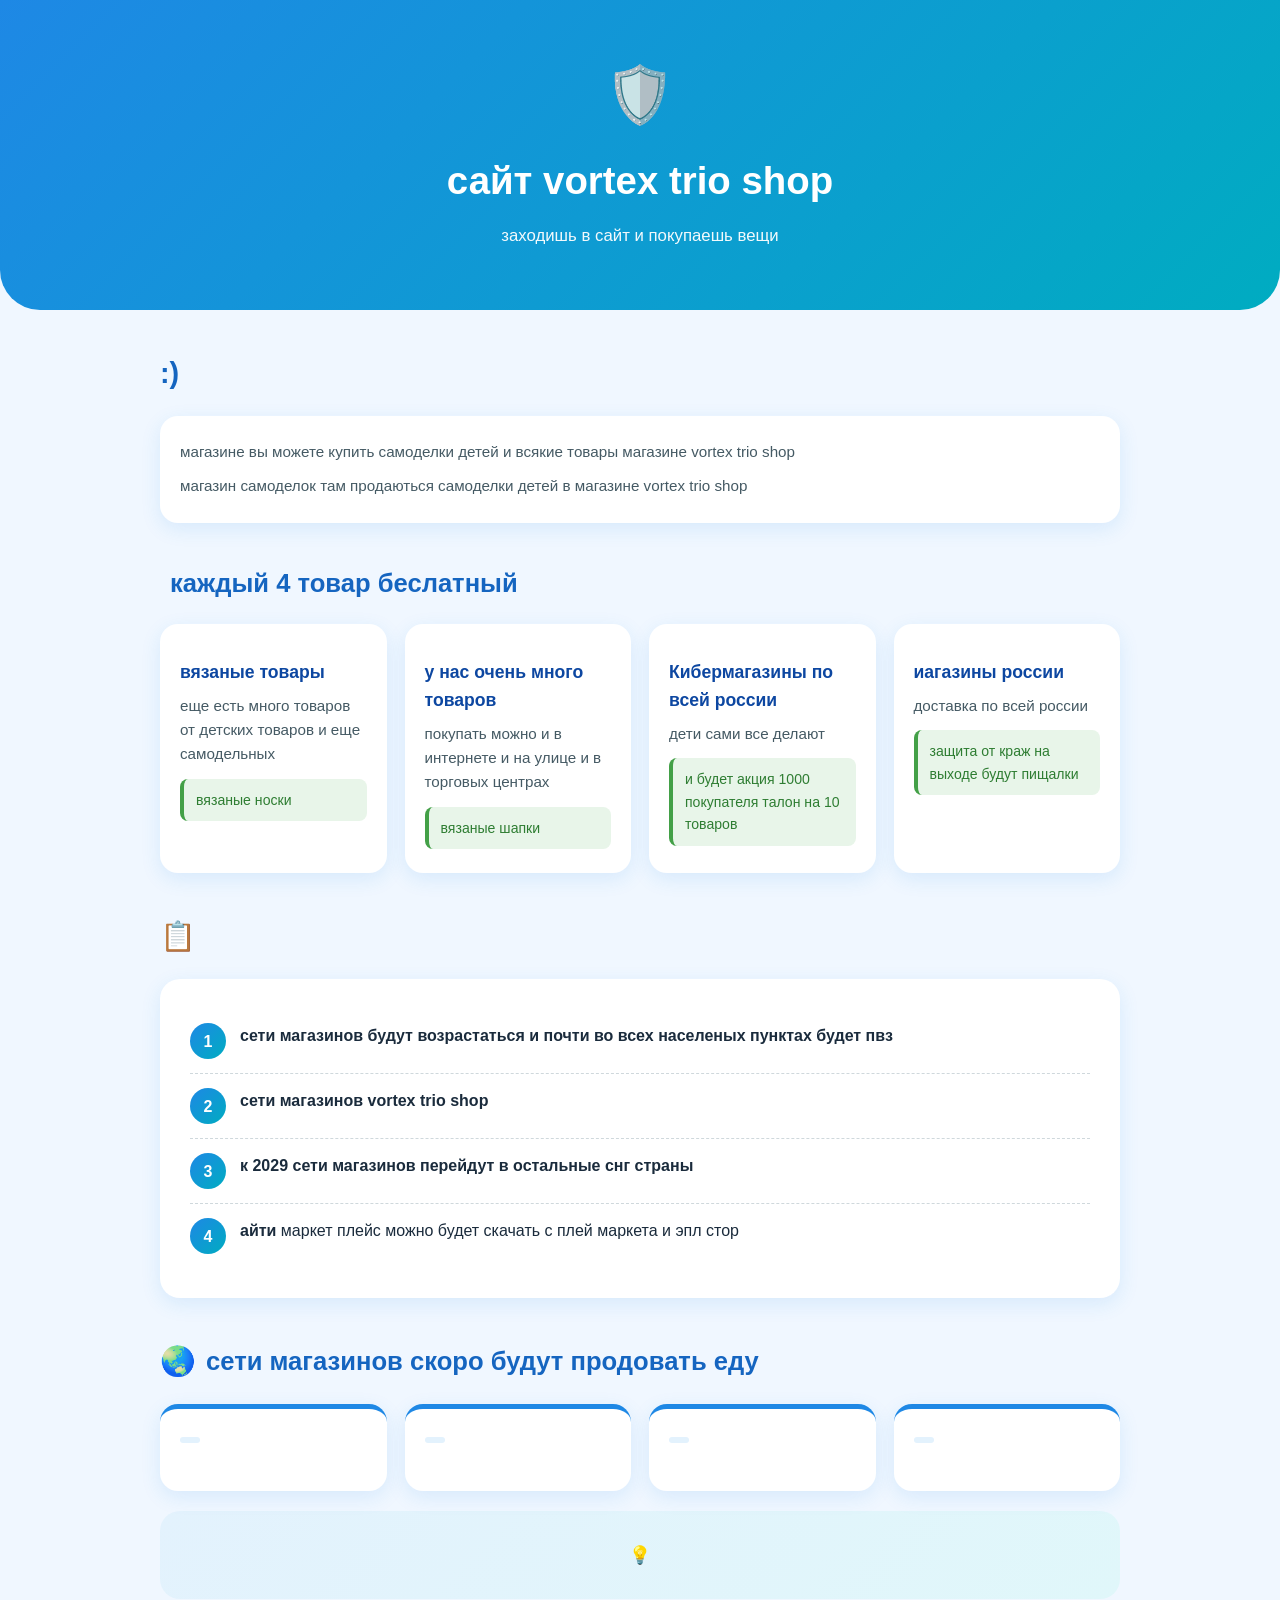
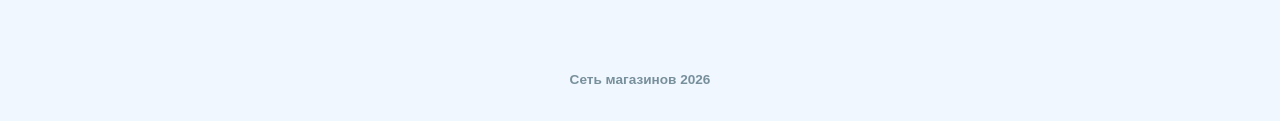
<file: index.html>
<!DOCTYPE html>
<!-- saved from url=(0024)https://cb678624.tw1.ru/ -->
<html lang="ru"><head><meta http-equiv="Content-Type" content="text/html; charset=UTF-8">

<meta name="viewport" content="width=device-width, initial-scale=1">
<title>сети магазинов</title>
<style>
  * { box-sizing: border-box; margin: 0; padding: 0; }
  body {
    font-family: 'Segoe UI', Roboto, sans-serif;
    background: #f0f7ff;
    color: #1a2b3c;
    line-height: 1.6;
  }

  /* ---------- ШАПКА ---------- */
  header {
    background: linear-gradient(135deg, #1e88e5, #00acc1);
    color: #fff;
    padding: 50px 20px 60px;
    text-align: center;
    border-radius: 0 0 40px 40px;
  }
  header .icon { font-size: 3.5rem; margin-bottom: 10px; }
  header h1 { font-size: clamp(1.5rem, 5vw, 2.4rem); margin-bottom: 12px; }
  header p { font-size: 1.05rem; opacity: .95; max-width: 600px; margin: 0 auto; }

  /* ---------- КОНТЕЙНЕР ---------- */
  .container { max-width: 1000px; margin: 0 auto; padding: 40px 20px; }

  /* ---------- ЗАГОЛОВКИ СЕКЦИЙ ---------- */
  h2 {
    font-size: 1.6rem;
    color: #1565c0;
    margin-bottom: 20px;
    display: flex;
    align-items: center;
    gap: 10px;
  }
  h2 .emoji { font-size: 1.8rem; }

  /* ---------- КАРТОЧКИ магазинов ---------- */
  .grid {
    display: grid;
    grid-template-columns: repeat(auto-fit, minmax(220px, 1fr));
    gap: 18px;
    margin-bottom: 20px;
  }
  .card {
    background: #fff;
    border-radius: 18px;
    padding: 24px 20px;
    box-shadow: 0 6px 20px rgba(30, 136, 229, .12);
    transition: transform .2s, box-shadow .2s;
  }
  .card:hover { transform: translateY(-4px); box-shadow: 0 10px 30px rgba(30, 136, 229, .22); }
  .card .ico { font-size: 2.2rem; margin-bottom: 10px; }
  .card h3 { font-size: 1.1rem; color: #0d47a1; margin-bottom: 8px; }
  .card p { font-size: .95rem; color: #455a64; }
  .card .protect {
    margin-top: 12px;
    padding: 10px 12px;
    background: #e8f5e9;
    border-left: 4px solid #43a047;
    border-radius: 8px;
    font-size: .88rem;
    color: #2e7d32;
  }

  /* ---------- ПРАВИЛА ---------- */
  .rules {
    background: #fff;
    border-radius: 20px;
    padding: 30px;
    box-shadow: 0 6px 20px rgba(30, 136, 229, .12);
  }
  .rule {
    display: flex;
    align-items: flex-start;
    gap: 14px;
    padding: 14px 0;
    border-bottom: 1px dashed #cfd8dc;
  }
  .rule:last-child { border-bottom: none; }
  .rule .num {
    flex-shrink: 0;
    width: 36px; height: 36px;
    background: linear-gradient(135deg, #1e88e5, #00acc1);
    color: #fff;
    border-radius: 50%;
    display: flex; align-items: center; justify-content: center;
    font-weight: 700;
    font-size: 1rem;
  }
  .rule p { font-size: 1rem; }

  /* ---------- ПРОЕКТЫ магазинов---------- */
  .projects .card { border-top: 5px solid #1e88e5; }
  .projects .card h3 { font-size: 1rem; }
  .badge {
    display: inline-block;
    background: #e3f2fd;
    color: #1565c0;
    font-size: .75rem;
    font-weight: 600;
    padding: 3px 10px;
    border-radius: 20px;
    margin-bottom: 8px;
  }

  /* ---------- ИТОГ ---------- */
  .final {
    background: linear-gradient(135deg, #e3f2fd, #e0f7fa);
    border-radius: 20px;
    padding: 30px;
    text-align: center;
    margin-top: 20px;
  }
  .final p { font-size: 1.1rem; color: #0d47a1; }

  /* ---------- ПОДВАЛ ---------- */
  footer {
    text-align: center;
    padding: 30px 20px;
    color: #78909c;
    font-size: .85rem;
  }

  /* ---------- МОБИЛЬНЫЕ ---------- */
  @media (max-width: 600px) {
    header { padding: 40px 16px 50px; }
    h2 { font-size: 1.3rem; }
    .rules { padding: 20px; }
  }
</style>
</head>
<body>

<header>
  <div class="icon">🛡️</div>
  <h1>сайт vortex trio shop</h1>
  <p>заходишь в сайт и покупаешь вещи</p>
</header>

<div class="container">

  <!-- ЧТО ЭТО -->
  <section>
    <h2><span class="emoji">:)</h2>
    <div class="card">
      <p>магазине вы можете купить самоделки детей и всякие товары магазине vortex trio shop</p>
      <p style="margin-top:10px">магазин самоделок там продаються самоделки детей в магазине vortex trio shop</p>
    </div>
  </section>

  <!-- магазине -->
  <section style="margin-top:40px">
    <h2><span class="emoji"></span>каждый 4 товар беслатный</h2>
    <div class="grid">

      <div class="card">
        <div class="ico"></div>
        <h3>вязаные товары</h3>
        <p>еще есть много товаров от детских товаров и еще самодельных</p>
        <div class="protect">вязаные носки</div>
      </div>

      <div class="card">
        <div class="ico"></div>
        <h3>у нас очень много товаров</h3>
        <p>покупать можно и в интернете и на улице и в торговых центрах</p>
        <div class="protect">вязаные шапки</div>
      </div>

      <div class="card">
        <div class="ico"></div>
        <h3>Кибермагазины по всей россии</h3>
        <p>дети сами все делают</p>
        <div class="protect">и будет акция 1000 покупателя талон на 10 товаров</div>
      </div>

      <div class="card">
        <div class="ico"></div>
        <h3>иагазины россии</h3>
        <p>доставка по всей россии</p>
        <div class="protect">защита от краж на выходе будут пищалки</div>
      </div>

    </div>
  </section>

  <!-- ПРАВИЛА -->
  <section style="margin-top:40px">
    <h2><span class="emoji">📋</span></h2>
    <div class="rules">

      <div class="rule">
        <div class="num">1</div>
        <p><b>сети магазинов будут возрастаться и почти во всех населеных пунктах будет пвз</b></p>
      </div>

      <div class="rule">
        <div class="num">2</div>
        <p><b>сети магазинов vortex trio shop</b> </p>
      </div>

      <div class="rule">
        <div class="num">3</div>
        <p><b>к 2029 сети магазинов перейдут в остальные снг страны</b> </p>
      </div>

      <div class="rule">
        <div class="num">4</div>
        <p><b>айти </b>маркет плейс можно будет скачать с плей маркета и эпл стор</p>
      </div>

    </div>
  </section>

  <!-- ПРОЕКТ магазина -->
  <section class="projects" style="margin-top:40px">
    <h2><span class="emoji">🌏</span>сети магазинов скоро будут продовать еду</h2>
    <div class="grid">

      <div class="card">
        <span class="badge"></span>
        <h3></h3>
        <p></p>
      </div>

      <div class="card">
        <span class="badge"></span>
        <h3></h3>
        <p></p>
      </div>

      <div class="card">
        <span class="badge"></span>
        <h3></h3>
        <p></p>
      </div>

      <div class="card">
        <span class="badge"></span>
        <h3></h3>
        <p></p>
      </div>

    </div>
  </section>

  <!-- ИТОГ -->
  <section class="final">
    <p>💡 <b></p>
  </section>

</div>

<footer>
  Сеть магазинов 2026
</footer>


</body></html>
</file>
